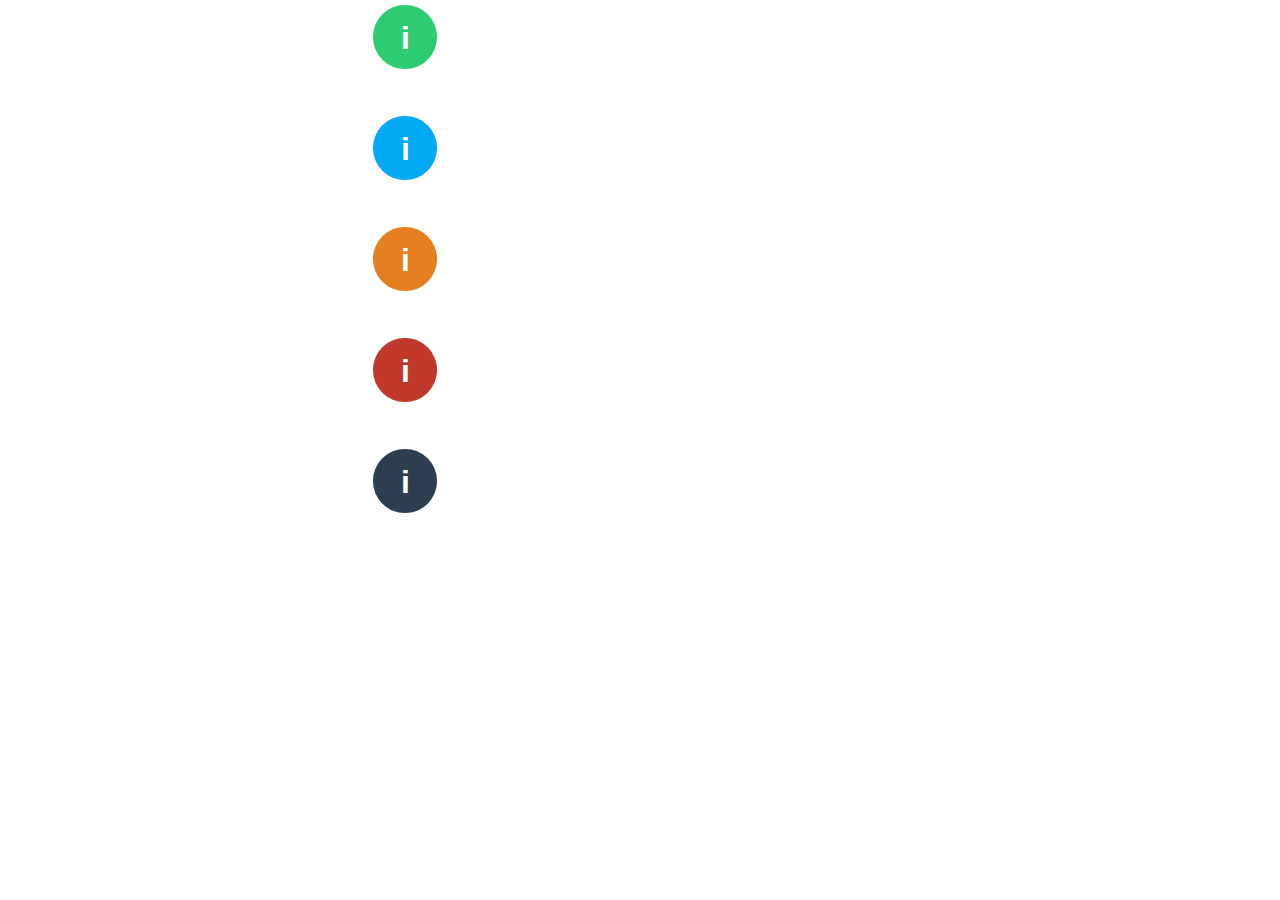
<file: ClipPathCards/index.html>
<!DOCTYPE html>
<html lang="en">
    <head>
        <meta charset="UTF-8">
        <meta name="viewport" content="width=device-width, initial-scale=1.0">
        <meta http-equiv="X-UA-Compatible" content="ie=edge">
        <title>Clip-path Cards</title>
        <link rel="stylesheet" href="./css/index.css">
        <link href="http://fr.allfont.net/allfont.css?fonts=roboto-condensed-bold" rel="stylesheet" type="text/css" />
        <link href="https://fonts.googleapis.com/css?family=Roboto&display=swap" rel="stylesheet">
    </head>


    <body>
        <div class="card success">
            <h1>Success <span>i</span></h1>
            <span>This is a simple success card</span>
        </div> 

        <div class="card info">
            <h1>Information <span>i</span></h1>
            <span>This is a simple information card</span>
        </div>    

        <div class="card warn">
            <h1>Warning <span>i</span></h1>
            <span>This is a simple warning card</span>
        </div>    

        <div class="card danger">
            <h1>Danger <span>i</span></h1>
            <span>This is a simple danger card</span>
        </div>  

        <div class="card dark">
            <h1>Dark theme <span>i</span></h1>
            <span>This is a simple dark themed card</span>
        </div>  
    </body>
</html>
</file>
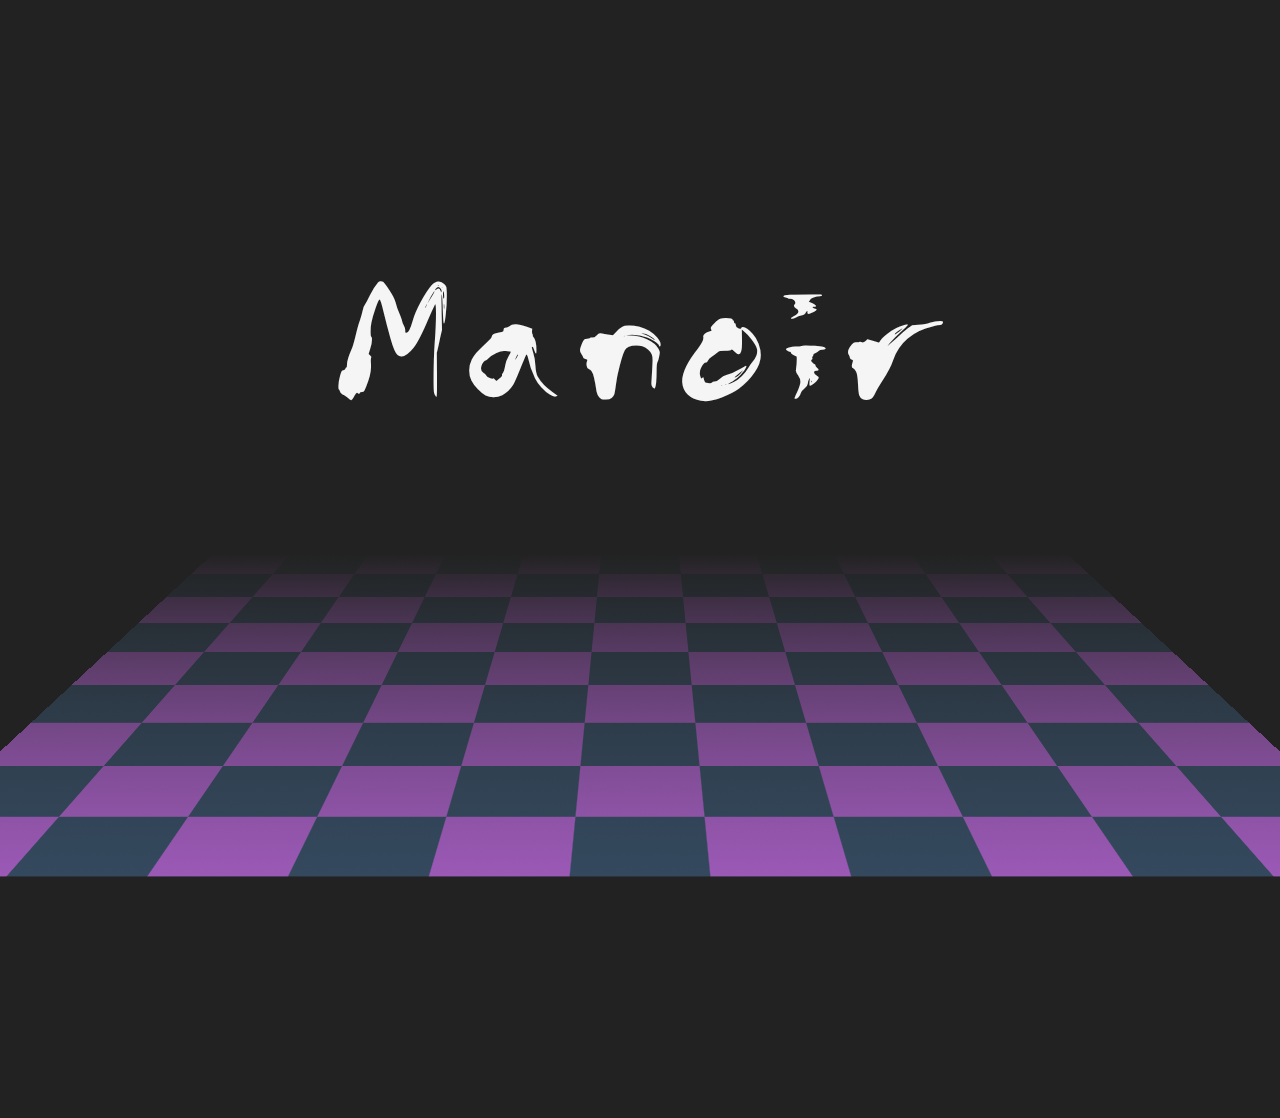
<file: Manoir/index.html>
<!DOCTYPE html>
<html lang="en">
    <head>
        <meta charset="UTF-8">
        <meta name="viewport" content="width=device-width, initial-scale=1.0">
        <meta http-equiv="X-UA-Compatible" content="ie=edge">
        <title>Manoir</title>

        <link rel="stylesheet" href="css/manoir.css">
    </head>

    <body>
        <div id="header">
            <div id="title">Manoir</div>

            <div id="floor">
                <svg id="pattern" width="100%" height="100%">
                    <pattern id="pattern-checkers" x="0" y="0" width="200" height="200" patternUnits="userSpaceOnUse" >
                      <rect class="checker" x="0" width="100" height="100" y="0"/>
                      <rect class="checker" x="100" width="100" height="100" y="100"/>
                    </pattern>
                    
                    <rect x="0" y="0" width="100%" height="100%" fill="url(#pattern-checkers)" />
                </svg>
    
                <div id="surface"></div>
            </div>
        </div>
    </body>
</html>
</file>
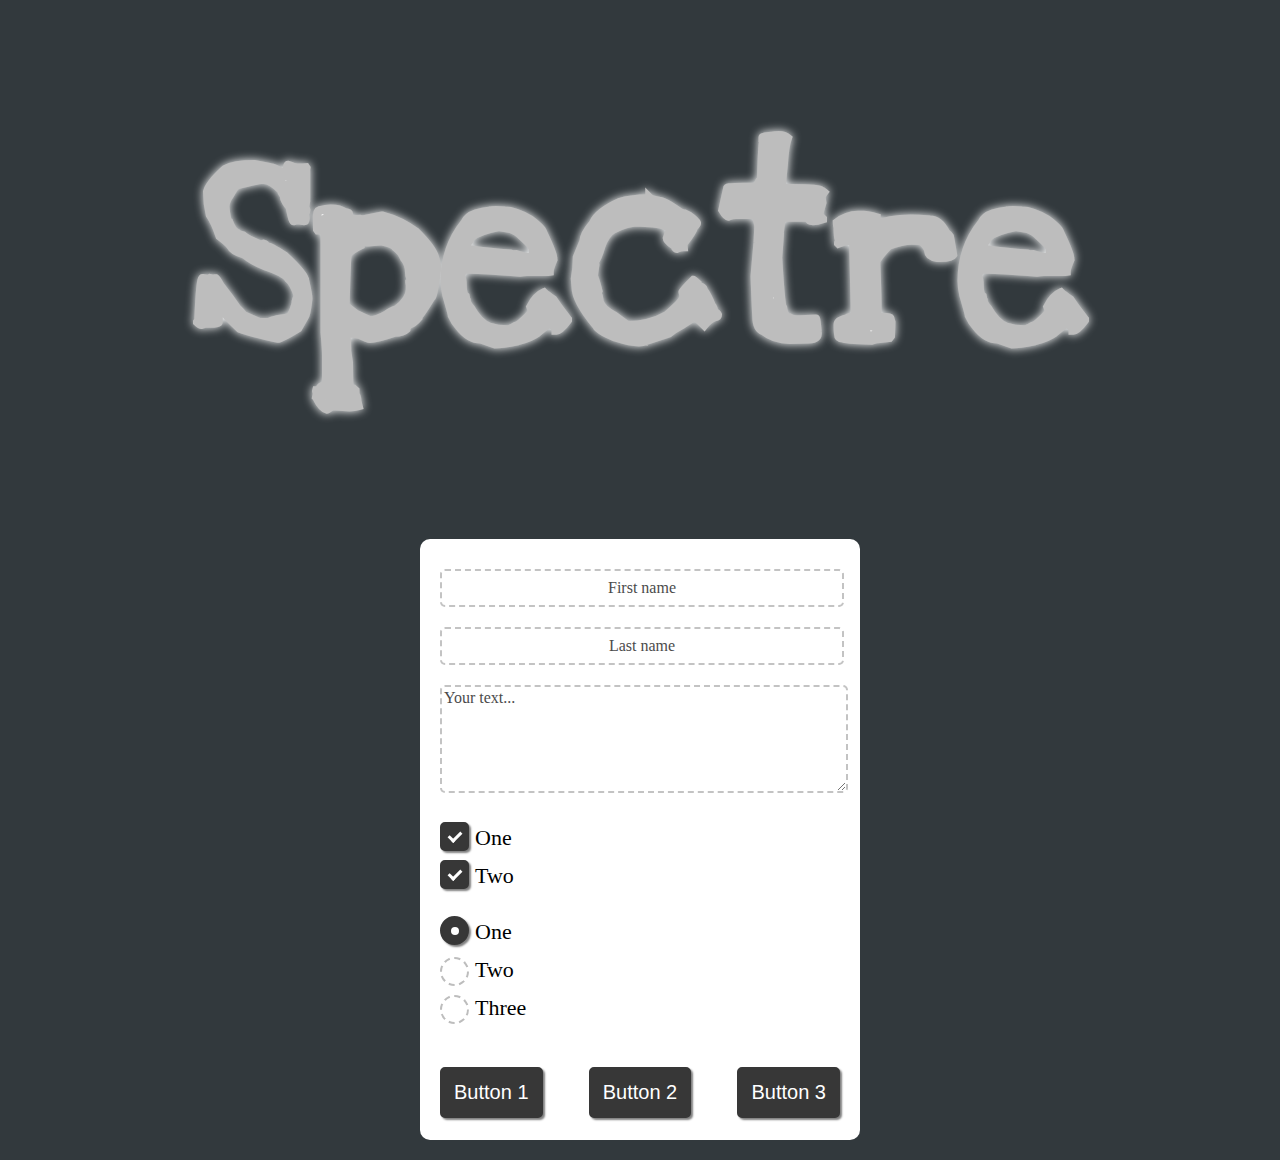
<file: Spectre/index.html>
<!DOCTYPE html>
<html>
	<head>
		<link rel="stylesheet" href="css/main.css"></link>
		<link rel="stylesheet" href="css/spectre.css"></link>
	</head>

	<body>
		<header>
			<h1>Spectre</h1>
		</header>
	
		<div id="wrapper">
			<form action="">
				<input class="input-text-spectre" type="text" placeholder="First name" spellcheck="false">
				<input class="input-text-spectre" type="text" placeholder="Last name" spellcheck="false">
		
				<textarea class="input-textarea-spectre" spellcheck="false">Your text...</textarea>
					
				<br/><br/>
	
				<label class="input-checkbox-spectre">
					One
					<input type="checkbox" checked="checked">
					<span class="checkmark"></span>
				</label>
				<label class="input-checkbox-spectre">
					Two
					<input type="checkbox" checked="checked">
					<span class="checkmark"></span>
				</label>
				
				<br/>
				
				<label class="input-radio-spectre">One
					<input type="radio" checked="checked" name="radio">
					<span class="checkmark"></span>
				</label>
				<label class="input-radio-spectre">Two
					<input type="radio" name="radio">
					<span class="checkmark"></span>
				</label>
				<label class="input-radio-spectre">Three
					<input type="radio" name="radio">
					<span class="checkmark"></span>
				</label>
				
				<br/><br/>
				
				<div id="buttons">
					<input type="button" class="button-spectre" value="Button 1" />
					<input type="button" class="button-spectre" value="Button 2" />
					<input type="button" class="button-spectre" value="Button 3" />
				</div>
			</form>
		</div>
	</body>
</html>
</file>
<file: ClipPathCards/css/index.css>
body, html {
    margin: 0;
    padding: 0;
    font-family: 'Roboto', sans-serif;
}

/*****************************************************************
 *  Card classes
 *****************************************************************/

.card {
    border-radius: 5px;
    color: white;
    display: block;
    width: 400px;
    padding: 20px;
    
    
    clip-path: circle(10% at calc(100% - 35px) 37px);
    
    transition: clip-path 750ms;
}

.card h1 {
    display: flex;
    justify-content: space-between;

    margin: 0;
    margin-bottom: 15px;
    padding: 0;
    font-weight: bold;
    font-family: 'Roboto Condensed Bold', arial;
}

.card h1 span {
    margin-right: 10px;

    transition: color 300ms;
}

.card span {
    margin: 0;
    padding: 0;
}

.card:hover  {
    clip-path: circle(100%);
}

.card:hover h1 span {
    color: transparent;
}

/*****************************************************************
 *  Colors
 *****************************************************************/

.success {
    background-color: #2ecc71;
}

.info {
    background-color: #03A9F4;
}

.warn {
    background-color: #e67e22;
}

.danger {
    background-color: #c0392b;
}

.dark {
    background-color: #2c3e50;
}
</file>
<file: Manoir/css/manoir.css>
/**
 * Fonts setup
 */

@font-face {
    font-family: creepy;
    src: url(../fonts/Creepy.ttf);
}

/**
 * Animations
 */

@keyframes glow {
    from {
      text-shadow: 0 0 10px whitesmoke, 0 0 20px #fff, 0 0 30px whitesmoke, 0 0 40px #fdd, 0 0 50px #fdd, 0 0 60px #fdd;
    }
    to {
      text-shadow: 0 0 20px whitesmoke, 0 0 30px whitesmoke, 0 0 40px whitesmoke, 0 0 50px whitesmoke, 0 0 60px whitesmoke, 0 0 70px whitesmoke;
    }
}

/**
 * CSS
 */

body, html {
    margin: 0;
    padding: 0;
    background-color: #222;
}

#header {
    perspective: 1500px;
}

#title {
    position: relative;
    top: 250px;

    width: 900px;
    margin: auto;
    text-align: center;

    font-family: creepy;
    font-size: 200px;

    color: whitesmoke;

    animation: glow 3s ease-in-out infinite alternate;
}

#floor {
    width: 1100px;
    height: 900px;
    display: block;
    margin: auto;

    transform: rotate3d(2, 0, 0, 75deg);
}

#pattern {
    background-color: #34495e;
}

#surface {
    position: relative;
    top: -904px;
    width: 100%;
    height: 100%;

    background: linear-gradient(#222, transparent);
}

#border {
    width: 900px;
    height: 500px;
    display: block;
    margin: auto;
}

.checker {
    fill: #9b59b6;
}
</file>
<file: Spectre/css/main.css>
@font-face {
    font-family: myFont;
    src: url(../font/LoveYaLikeASister.ttf);
}

body {
    margin: 0;
    padding: 0;

    background-color: #32393d;
}

header {
    margin: 0;
    padding: 100px;;

    text-align: center;
    font-size: 10vw;
    text-shadow: 0 0 10px white;

    font-family: myFont;
    color: #bdbdbd;
}

header h1 {
    margin: 0;
    padding: 0;
}

#wrapper {
    padding: 20px;
}

form {
    background-color: white;
    width: 400px;
    padding: 20px;
    margin: auto;
    border-radius: 10px;
}

#buttons {
	display: flex;
	justify-content: space-between;
}
</file>
<file: Spectre/css/spectre.css>
/* ============== Inputs ============== */

/* https://www.color-hex.com/color-palette/46857 */

/* #373737 dark */
/* #bdbdbd light */

/* Text */

.input-text-spectre {
	width: 100%;
	font-family: Verdana;
	outline: none;
	border: 2px dashed #bdbdbd;
	border-radius: 5px;
	opacity: 0.9;
	font-size: 16px;
	padding: 8px 0px;
	text-align: center;
	color: #373737;
	margin-bottom: 10px;
	margin-top: 10px;
	
	transition: background-color 300ms, transform 300ms, box-shadow 300ms, border 300ms;
}

.input-text-spectre:focus {
	border: 2px solid #373737;
	background-color: #373737;
	transform: translateY(-3px);
	box-shadow: grey 2px 2px 2px;
	color: white;
	
	transition: background-color 300ms, transform 300ms, box-shadow 300ms, border 300ms;
}

.input-text-spectre::placeholder {
	color: #373737; 
	text-align: center;
}

/* Textarea */

.input-textarea-spectre {
	width: 100%;
	height: 100px;
	font-family: Verdana;
	outline: none;
	border: 2px dashed #bdbdbd;
	border-radius: 5px;
	opacity: 0.9;
	font-size: 16px;	
	color: #373737;
	margin-top: 10px;
	margin-bottom: 10px;
	
	transition: background-color 300ms, transform 300ms, box-shadow 300ms, border 300ms;
}

.input-textarea-spectre:focus {
	border: 2px solid #373737;
	background-color: #373737;
	transform: translateY(-3px);
	box-shadow: grey 2px 2px 2px;
	color: #bdbdbd;
	
	transition: background-color 300ms, transform 300ms, box-shadow 300ms, border 300ms;
}

/* Checkbox */

.input-checkbox-spectre {
	font-family: Verdana;
  	display: block;
  	position: relative;
  	padding-left: 35px;
  	margin-bottom: 12px;
  	cursor: pointer;
  	font-size: 22px;
  	-webkit-user-select: none;
  	-moz-user-select: none;
  	-ms-user-select: none;
  	user-select: none;
}

.input-checkbox-spectre input {
	opacity: 0.9;
	position: absolute;
	opacity: 0;
	cursor: pointer;
	height: 0;
	width: 0;
}

.input-checkbox-spectre .checkmark {
  	position: absolute;
  	top: 0;
  	left: 0;
  	height: 25px;
  	width: 25px;
  	border: 2px dashed #bdbdbd;
  	border-radius: 5px;

	transition: background-color 300ms, transform 300ms, box-shadow 300ms, border 300ms;
}

.input-checkbox-spectre input:checked ~ .checkmark {
  	border: 2px solid #373737;
  	background-color: #373737;
	transform: translateY(-3px);
	box-shadow: grey 2px 2px 2px;
	
	transition: background-color 300ms, transform 300ms, box-shadow 300ms, border 300ms;	
}

.input-checkbox-spectre .checkmark:after {
  	content: "";
  	position: absolute;
  	display: none;
}	

.input-checkbox-spectre input:checked ~ .checkmark:after {
  	display: block;
}

.input-checkbox-spectre .checkmark:after {
  	left: 9px;
  	top: 5px;
  	width: 5px;
  	height: 10px;
  	border: solid white;
  	border-width: 0 3px 3px 0;
  	-webkit-transform: rotate(45deg);
  	-ms-transform: rotate(45deg);
  	transform: rotate(45deg);
}

/* Radio button */

.input-radio-spectre {
	font-family: Verdana;
  	display: block;
  	position: relative;
  	padding-left: 35px;
  	margin-bottom: 12px;
  	cursor: pointer;
  	font-size: 22px;
  	-webkit-user-select: none;
  	-moz-user-select: none;
  	-ms-user-select: none;
  	user-select: none;
}

.input-radio-spectre input {
  	position: absolute;
  	opacity: 0;
  	cursor: pointer;
  	height: 0;
  	width: 0;
}

.input-radio-spectre .checkmark {
  	position: absolute;
  	top: 0;
  	left: 0;
  	height: 25px;
 	width: 25px;
 	border-radius: 50%;
  	border: 2px dashed #bdbdbd;
  
	transition: background-color 300ms, transform 300ms, box-shadow 300ms, border 300ms;
}

.input-radio-spectre input:checked ~ .checkmark {
	border: 2px solid #373737;
  	background-color: #373737;
	transform: translateY(-3px);
	box-shadow: grey 2px 2px 2px;
	
	transition: background-color 300ms, transform 300ms, box-shadow 300ms, border 300ms;
}

.input-radio-spectre .checkmark:after {
  	content: "";
  	position: absolute;
  	display: none;
}

.input-radio-spectre input:checked ~ .checkmark:after {
  	display: block;
}

.input-radio-spectre .checkmark:after {
  	top: 9px;
  	left: 9px;
  	width: 8px;
  	height: 8px;
  	border-radius: 50%;
  	background: white;
}

/* Button */

@keyframes button-spectre-hover {
	0% {
		transform: translateY(-2px);
		background-color: #373737;
	}
	50% {
		transform: translateY(-4px);
		background-color: #464646;
	}
	100% {
		transform: translateY(-2px);
		background-color: #373737;;
	}
}

.button-spectre {
	background-color: #373737;
	box-shadow: grey 2px 2px 2px;
	color: white;
	border: 2px solid #373737;
	border-radius: 5px;
	transform: translateY(-2px);
	font-size: 20px;
	padding: 12px;
	outline: none;
}

.button-spectre:hover {
	animation-name: button-spectre-hover;
	animation-duration: 1s;
	animation-iteration-count: infinite; 
	cursor: pointer;
}
</file>
